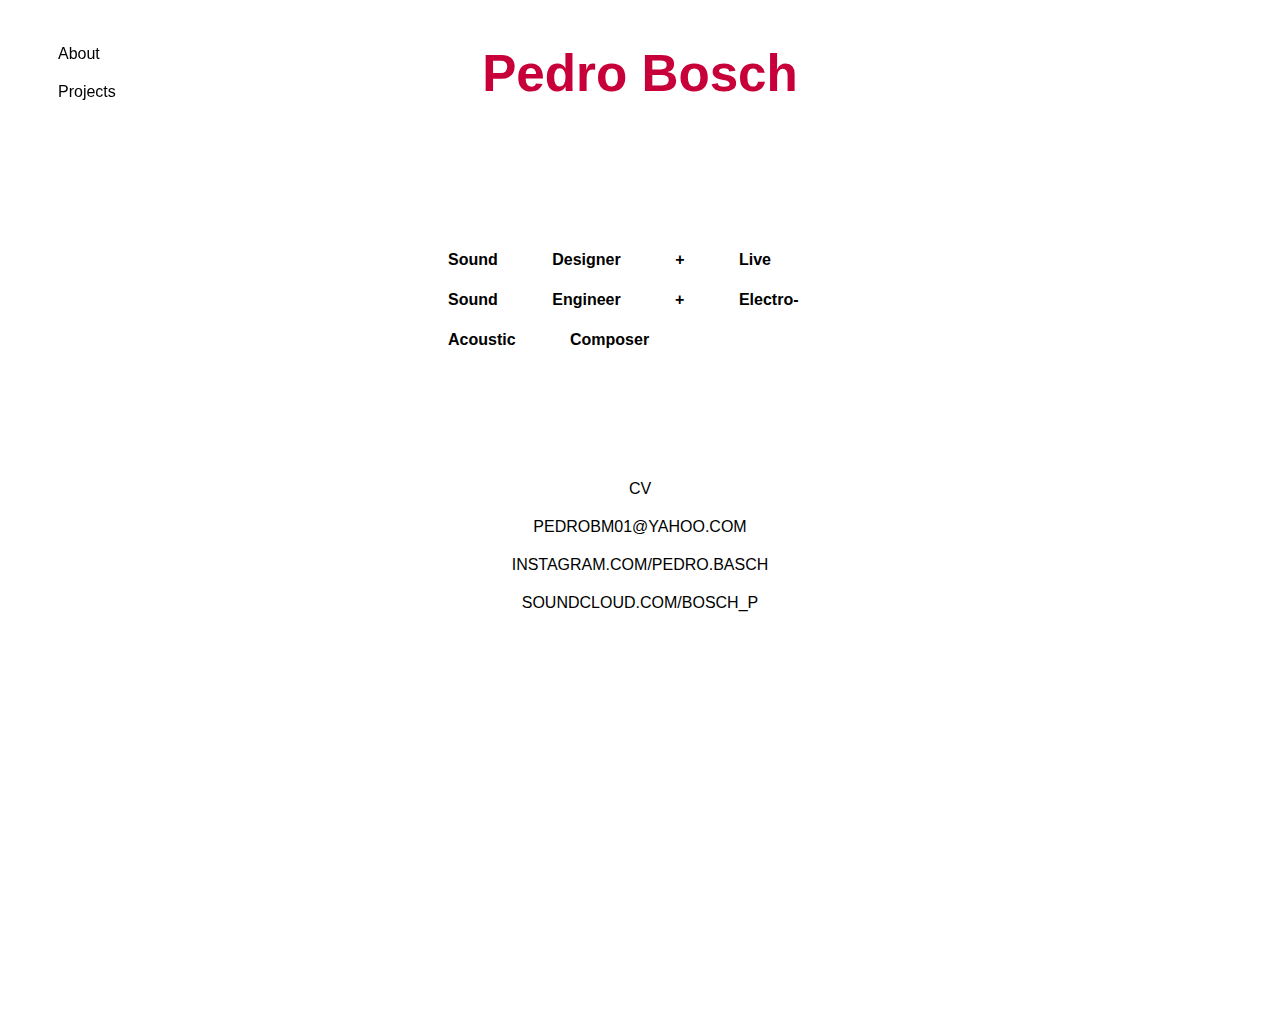
<file: about.html>
<!DOCTYPE html>
<html>
<head>
  <title>About | Bosch</title>
  <link rel="stylesheet" type="text/css" href="style.css">
  <link rel="icon" href="misc/content/favicon.ico">
</head>
<body>
  <main> 
    <div class="header-background">
      <h1><a class="highlight" href="index.html">Pedro Bosch</a></h1>
    </div>
    <div class="left-column">
      <ul>
        <li><a href="about.html">About</a></li>
        <li><a href="#" class="toggle-projects">Projects</a></li>
      </ul>

      <ul class="projects-list hidden">
        <li><a href="sounddesign.html">Sound Design</a></li>
        <li><a href="releases.html">Releases</a></li>
        <li><a href="performances.html">Performances</a></li>
      </ul>
    </div>
    <div class="middle-column">
      <div class="text-content">
        <div class="about-section">
          <!-- <p class="about-text">Pedro Bosch, a multi-hyphenate sound artist hailing from Mexico and currently based in London, delves into the realms of electro-acoustic music and sound for screen. His work embodies an exploration of abstraction and deconstruction within sound design and composition, utilizing modular synthesis and cybernetic processes. Motivated by the mystical allure of sound, he weaves intricate tapestries of auditory sensation, inviting audiences to immerse themselves in his captivating sonic landscapes.</p> -->
          <p class="about-text">Sound Designer + Live Sound Engineer + Electro-Acoustic Composer</p>

        </div>
        </div>
        <div class="contact-section">
          <ul class="contact-list">
            <nav>
              <li><a href="misc/content/Main _ CV (April-24).pdf" target="_blank">CV</a></li>
              <li> <a href="mailto:pedrobm01@yahoo.com" target="_blank">PEDROBM01@YAHOO.COM</a></li>
              <li> <a href="https://www.instagram.com/pedro.basch/" target="_blank">INSTAGRAM.COM/PEDRO.BASCH</a></li>
              <li> <a href="https://soundcloud.com/bosch_p/" target="_blank">SOUNDCLOUD.COM/BOSCH_P</a></li>
            </nav>

          </ul>       
        </div>
      </div>
    </div>
  </main>
  <script>
    document.addEventListener('DOMContentLoaded', function() {
      const toggleProjects = document.querySelector('.toggle-projects');
      const projectsList = document.querySelector('.projects-list');
      toggleProjects.addEventListener('click', function(e) {
        e.preventDefault();
        projectsList.classList.toggle('hidden');
      });
    });
  </script>
</body>
</html>
</file>
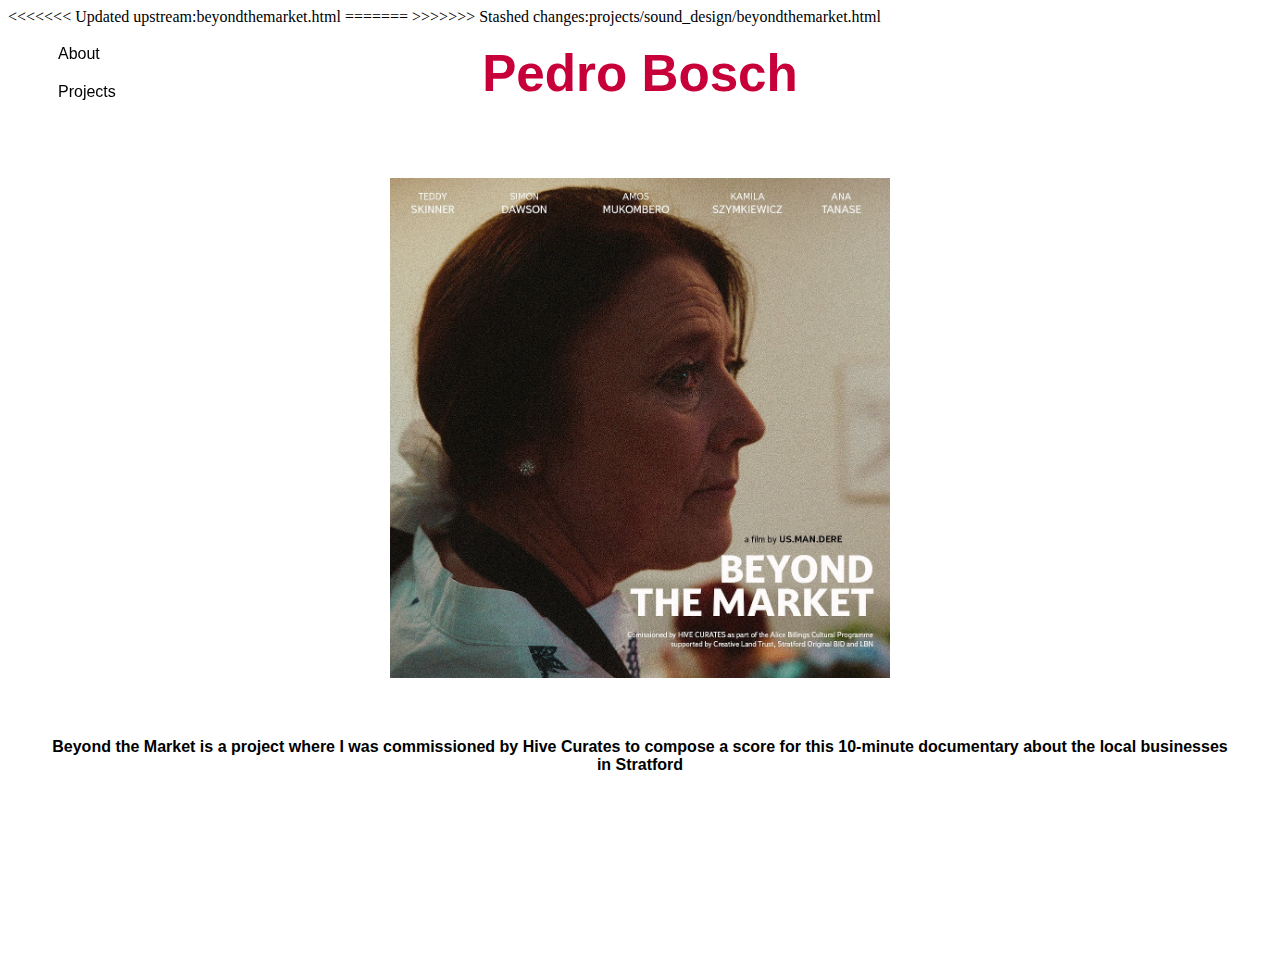
<file: beyondthemarket.html>
<html>
<head>
<<<<<<< Updated upstream:beyondthemarket.html
  <title>Beyond the Market | Pedro Bosch</title>
  <link rel="stylesheet" type="text/css" href="style.css">
  <link rel="icon" href="misc/content/favicon.ico">
=======
  <title>Projects | Bosch</title>
  <link rel="stylesheet" type="text/css" href="/style.css">
  <link rel="icon" href="/misc/content/favicon.ico">
>>>>>>> Stashed changes:projects/sound_design/beyondthemarket.html
</head>

<style>
  .info-column {
  display: flex;
  justify-content: center; /* Center horizontally */
  align-items: center; /* Center vertically */
  height: 100vh; /* Make the container cover the whole viewport height */
}

.info-column .content {
  text-align: center; /* Center the content horizontally */
}

.info-column .content img {
  max-width: 100%; /* Make the image responsive */
  max-height: 500px; /* Set maximum height for the image (increased from 300px) */
  margin-bottom: 20px; /* Add space below the image */
}

</style>

<body>

  <main> 
    <div class="header-background">
      <h1><a class="highlight" href="index.html">Pedro Bosch</a></h1>
    </div>
    <div class="left-column">
      <ul>
        <li><a href="about.html">About</a></li>
        <li><a href="#" class="toggle-projects">Projects</a></li>
      </ul>

      <ul class="projects-list hidden">
        <li><a href="sounddesign.html">Sound Design</a></li>
        <li><a href="releases.html">Releases</a></li>
        <li><a href="performances.html">Performances</a></li>
      </ul>
    </div>

    <section class="info-column">
      <div class="content">
      <a href="https://www.youtube.com/watch?v=sFPUrmuNQr4" target="_blank">
          <img src="misc/photos/beyondthemarket.jpeg">
        </a>
        <p>Beyond the Market is a project where I was commissioned by Hive Curates to compose a score for this 10-minute documentary about the local businesses in Stratford
        </p>
      </div>
  </section>
  </main>

<script>
    document.addEventListener('DOMContentLoaded', function() {
      const toggleProjects = document.querySelector('.toggle-projects');
      const projectsList = document.querySelector('.projects-list');

      toggleProjects.addEventListener('click', function(e) {
        e.preventDefault();
        projectsList.classList.toggle('hidden');
      });
    });
</script>

</body>

</html>
</file>
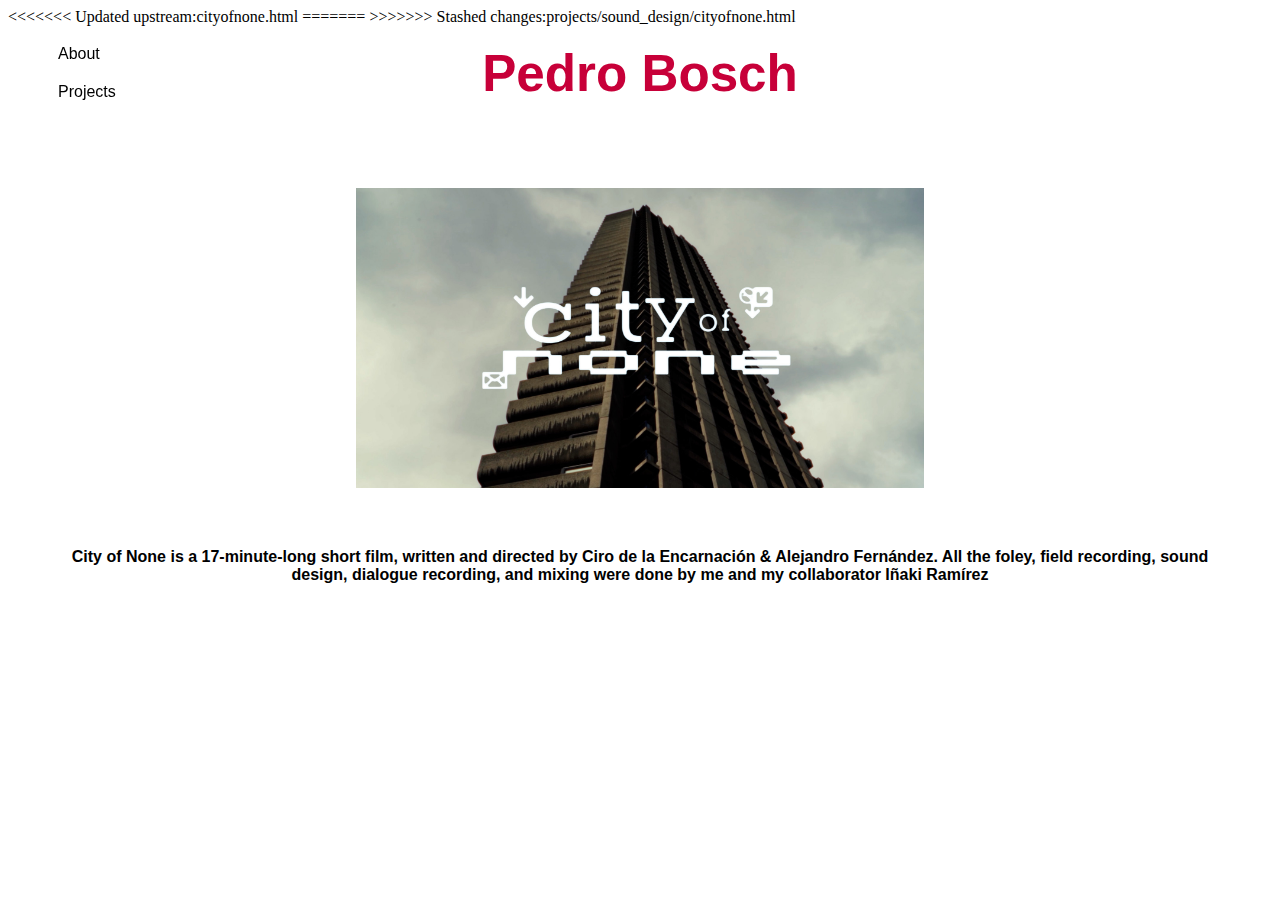
<file: cityofnone.html>
<html>
<head>
<<<<<<< Updated upstream:cityofnone.html
  <title>City of None | Pedro Bosch</title>
  <link rel="stylesheet" type="text/css" href="style.css">
  <link rel="icon" href="misc/content/favicon.ico">
=======
  <title>Projects | Bosch</title>
  <link rel="stylesheet" type="text/css" href="/style.css">
  <link rel="icon" href="/misc/content/favicon.ico">
>>>>>>> Stashed changes:projects/sound_design/cityofnone.html
</head>

<style>
  .info-column {
  display: flex;
  justify-content: center; /* Center horizontally */
  align-items: center; /* Center vertically */
  height: 80vh; /* Make the container cover the whole viewport height */
}

.info-column .content {
  text-align: center; /* Center the content horizontally */
}

.info-column .content img {
  max-width: 100%; /* Make the image responsive */
  max-height: 300px; /* Set maximum height for the image */
  margin-bottom: 20px; /* Add space below the image */
}
</style>

<body>

  <main> 
    <div class="header-background">
      <h1><a class="highlight" href="index.html">Pedro Bosch</a></h1>
    </div>
    <div class="left-column">
      <ul>
        <li><a href="about.html">About</a></li>
        <li><a href="#" class="toggle-projects">Projects</a></li>
      </ul>

      <ul class="projects-list hidden">
        <li><a href="sounddesign.html">Sound Design</a></li>
        <li><a href="releases.html">Releases</a></li>
        <li><a href="performances.html">Performances</a></li>
      </ul>
    </div>

    <section class="info-column">
      <div class="content">
      <a href="https://www.youtube.com/watch?v=gXxr7Xxys-o" target="_blank">
          <img src="misc/photos/cityofnone.jpeg" alt="City of None">
        </a>
        <p>City of None is a 17-minute-long short film, written and directed by Ciro de la Encarnación & Alejandro Fernández. All the foley, field recording, sound design, dialogue recording, and mixing were done by me and my collaborator Iñaki Ramírez</p>
      </div>
  </section>
  </main>

<script>
    document.addEventListener('DOMContentLoaded', function() {
      const toggleProjects = document.querySelector('.toggle-projects');
      const projectsList = document.querySelector('.projects-list');

      toggleProjects.addEventListener('click', function(e) {
        e.preventDefault();
        projectsList.classList.toggle('hidden');
      });
    });
</script>

</body>

</html>
</file>
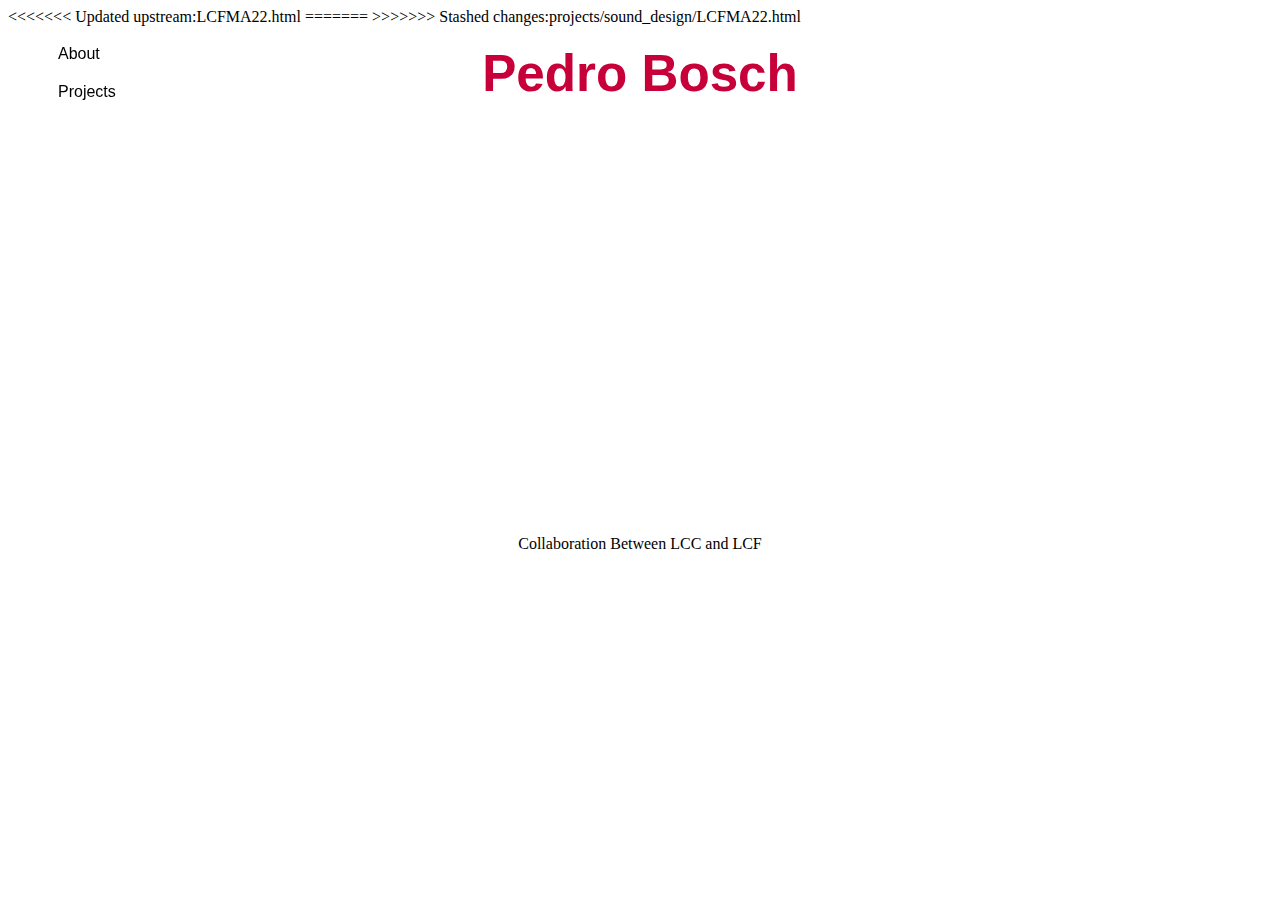
<file: LCFMA22.html>
<html>
<head>
<<<<<<< Updated upstream:LCFMA22.html
  <title>LCFMA22 | Pedro Bosch</title>
  <link rel="stylesheet" type="text/css" href="style.css">
  <link rel="icon" href="misc/content/favicon.ico">
=======
  <title>Projects | Bosch</title>
  <link rel="stylesheet" type="text/css" href="/style.css">
  <link rel="icon" href="/misc/content/favicon.ico">
>>>>>>> Stashed changes:projects/sound_design/LCFMA22.html
</head>

<style>
  .info-column {
  display: flex;
  justify-content: center; /* Center horizontally */
  align-items: center; /* Center vertically */
  height: 80vh; /* Make the container cover the whole viewport height */
}

.info-column .content {
  text-align: center; /* Center the content horizontally */
}

.info-column .content img {
  max-width: 100%; /* Make the image responsive */
  max-height: 300px; /* Set maximum height for the image */
  margin-bottom: 20px; /* Add space below the image */
}
</style>

<body>

  <main>
    <div class="header-background">
      <h1><a class="highlight" href="index.html">Pedro Bosch</a></h1>
    </div>
    <div class="left-column">
      <ul>
        <li><a href="about.html">About</a></li>
        <li><a href="#" class="toggle-projects">Projects</a></li>
      </ul>

      <ul class="projects-list hidden">
        <li><a href="sounddesign.html">Sound Design</a></li>
        <li><a href="releases.html">Releases</a></li>
        <li><a href="performances.html">Performances</a></li>
      </ul>
    </div>
  </main>

<section class="info-column">
  <div class="content">
    <a href="https://www.youtube.com/watch?v=fTVqvaPZpTs" target="_blank">
      <iframe width="560" height="315" src="https://www.youtube.com/embed/fTVqvaPZpTs" frameborder="0" allowfullscreen></iframe>
    </a>
    <p>Collaboration Between LCC and LCF</p>
  </div>
</section>

<script>
    document.addEventListener('DOMContentLoaded', function() {
      const toggleProjects = document.querySelector('.toggle-projects');
      const projectsList = document.querySelector('.projects-list');

      toggleProjects.addEventListener('click', function(e) {
        e.preventDefault();
        projectsList.classList.toggle('hidden');
      });
    });
</script>

</body>

</html>
</file>
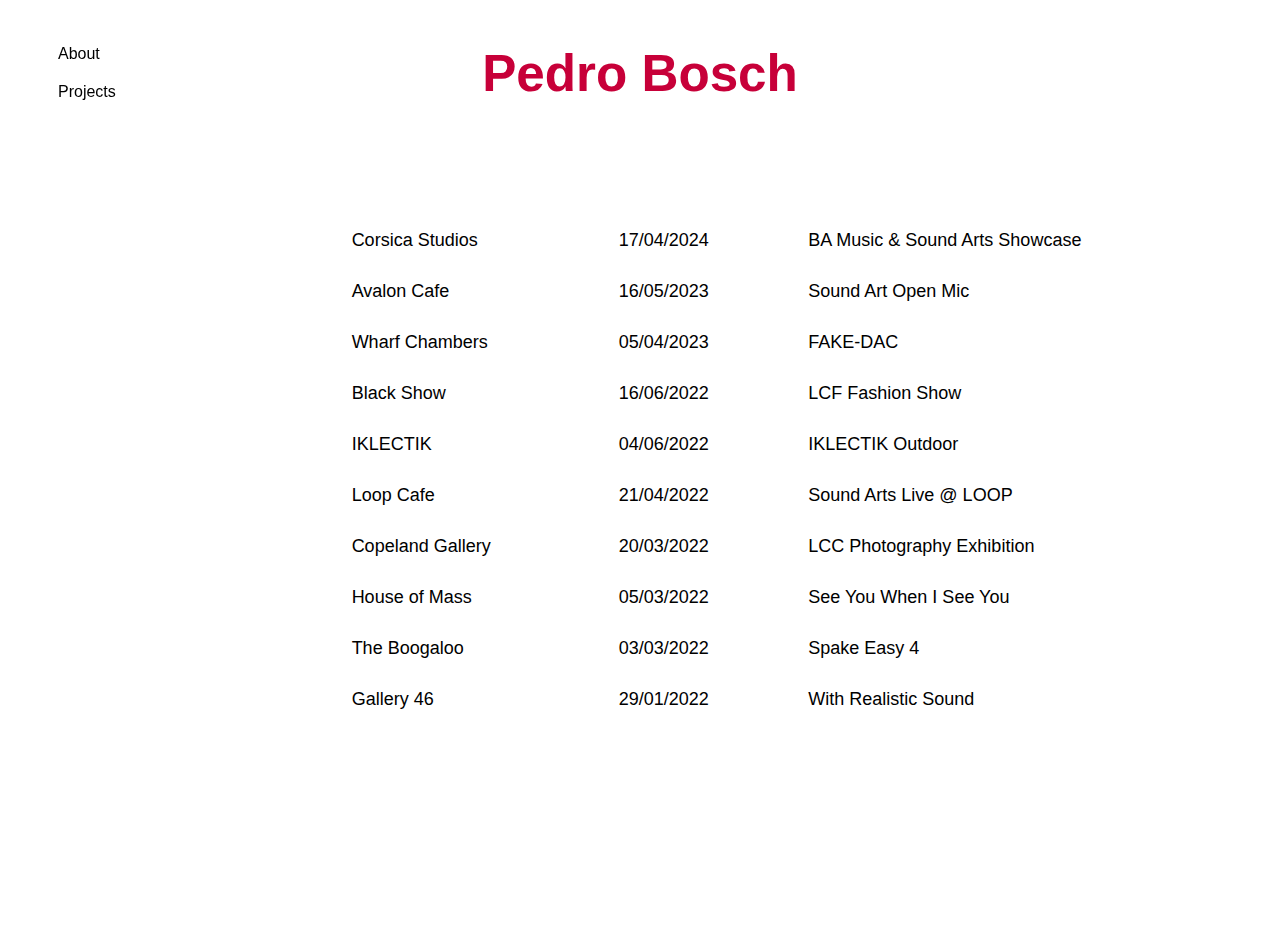
<file: performances.html>
<!DOCTYPE html>
<html>
<head>
  <title>About | Pedro Bosch</title>
  <link rel="stylesheet" type="text/css" href="style.css">
  <link rel="icon" href="misc/content/favicon.ico">
</head>
<body>

  <main> 
    <div class="header-background">
      <h1><a class="highlight" href="index.html">Pedro Bosch</a></h1>
    </div>
    <div class="left-column">
      <ul>
        <li><a href="about.html">About</a></li>
        <li><a href="#" class="toggle-projects">Projects</a></li>
      </ul>

      <ul class="projects-list hidden">
        <li><a href="sounddesign.html">Sound Design</a></li>
        <li><a href="releases.html">Releases</a></li>
        <li><a href="performances.html">Performances</a></li>
      </ul>
    </div>
    <section class="performances-section">
      <table class="performances-table">
        <!-- <tr>
          <th>Location</th>
          <th>Date</th>
          <th>Event Name</th>
        </tr> -->
        <tr>
          <td>Corsica Studios</td>
          <td>17/04/2024</td>
          <td>BA Music & Sound Arts Showcase</td>
        </tr>
        <tr>
          <td>Avalon Cafe</td>
          <td>16/05/2023</td>
          <td>Sound Art Open Mic</td>
        </tr>
        <tr>
          <td>Wharf Chambers</td>
          <td>05/04/2023</td>
          <td>FAKE-DAC</td>
        </tr>
        <tr>
          <td>Black Show</td>
          <td>16/06/2022</td>
          <td>LCF Fashion Show</td>
        </tr>
        <tr>
          <td>IKLECTIK</td>
          <td>04/06/2022</td>
          <td>IKLECTIK Outdoor</td>
        </tr>
        <tr>
          <td>Loop Cafe</td>
          <td>21/04/2022</td>
          <td>Sound Arts Live @ LOOP</td>
        </tr>
        <tr>
          <td>Copeland Gallery</td>
          <td>20/03/2022</td>
        <td>LCC Photography Exhibition</td>
          </tr>
        <tr>
          <td>House of Mass</td>
          <td>05/03/2022</td>
          <td>See You When I See You</td>
        </tr>
        <tr>
          <td>The Boogaloo</td>
          <td>03/03/2022</td>
          <td>Spake Easy 4</td>
        </tr>
        <tr>
          <td>Gallery 46</td>
          <td>29/01/2022</td>
          <td>With Realistic Sound</td>
        </tr>
        
      
      </table>
    </section>
  </main>

<script>
    document.addEventListener('DOMContentLoaded', function() {
      const toggleProjects = document.querySelector('.toggle-projects');
      const projectsList = document.querySelector('.projects-list');

      toggleProjects.addEventListener('click', function(e) {
        e.preventDefault();
        projectsList.classList.toggle('hidden');
      });
    });
</script>

</body>
</html>
</file>
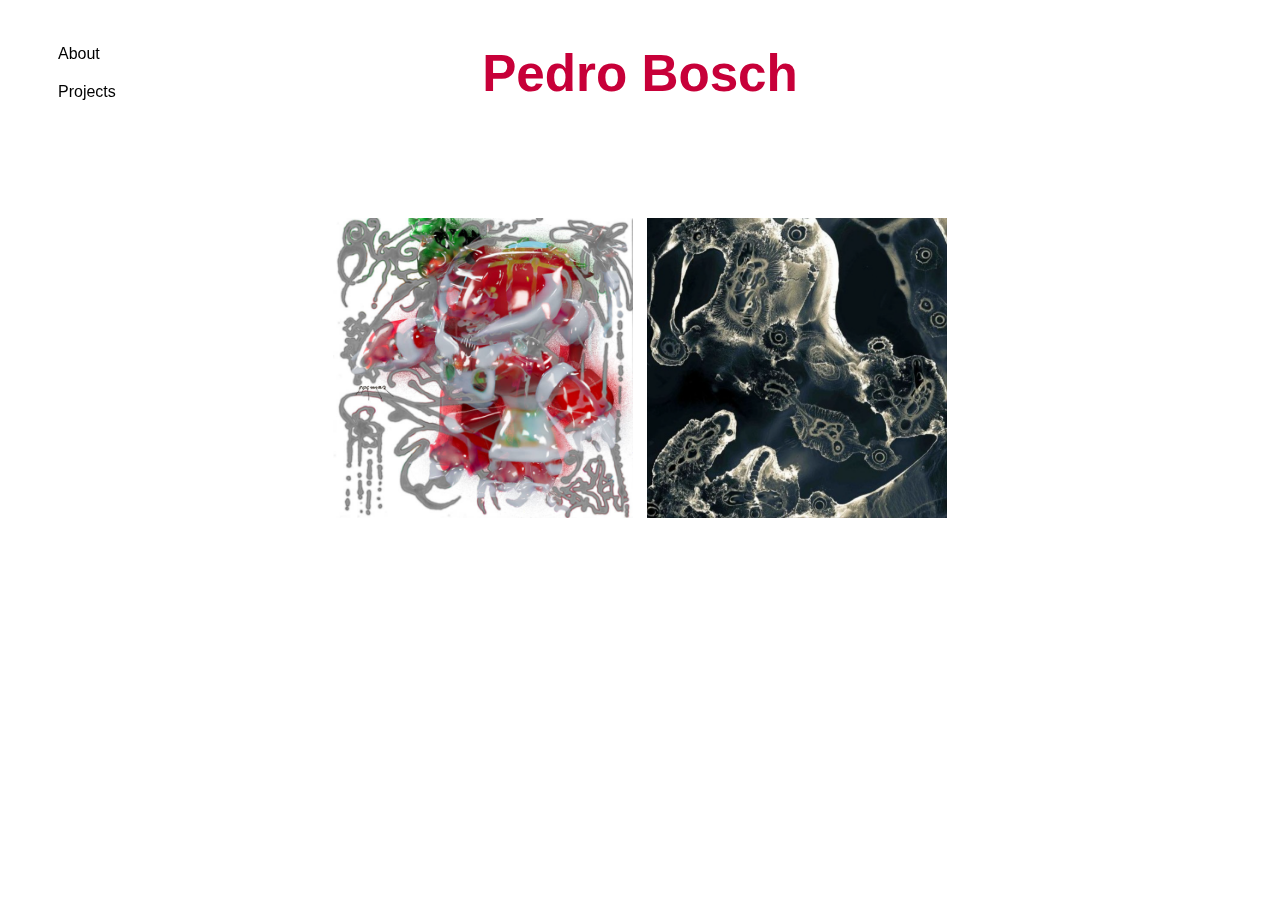
<file: releases.html>
<!DOCTYPE html>
<html>
<head>
  <title>Releases | Pedro Bosch</title>
  <link rel="stylesheet" type="text/css" href="style.css">
  <link rel="icon" href="misc/content/favicon.ico">
</head>
<body>

  <main> 
    <div class="header-background">
      <h1><a class="highlight" href="index.html">Pedro Bosch</a></h1>
    </div>
    <div class="left-column">
      <ul>
        <li><a href="about.html">About</a></li>
        <li><a href="#" class="toggle-projects">Projects</a></li>
      </ul>

      <ul class="projects-list hidden">
        <li><a href="sounddesign.html">Sound Design</a></li>
        <li><a href="releases.html">Releases</a></li>
        <li><a href="performances.html">Performances</a></li>
      </ul>
    </div>

    <section class="photo-column">
      <div class="content">
        <a href="https://rocahaha.bandcamp.com/album/rocmas" target="_blank">
          <img src="misc/photos/roca.jpg">
        </a>
        <a href="https://on.soundcloud.com/AC5FapGD2rdLGGhu6" target="_blank">
          <img src="misc/photos/wet.png">
        </a>
      </div>

    </section>
  </main>

  <script>
    document.addEventListener('DOMContentLoaded', function() {
      const toggleProjects = document.querySelector('.toggle-projects');
      const projectsList = document.querySelector('.projects-list');

      toggleProjects.addEventListener('click', function(e) {
        e.preventDefault();
        projectsList.classList.toggle('hidden');
      });
    });
  </script>

</body>
</html>
</file>
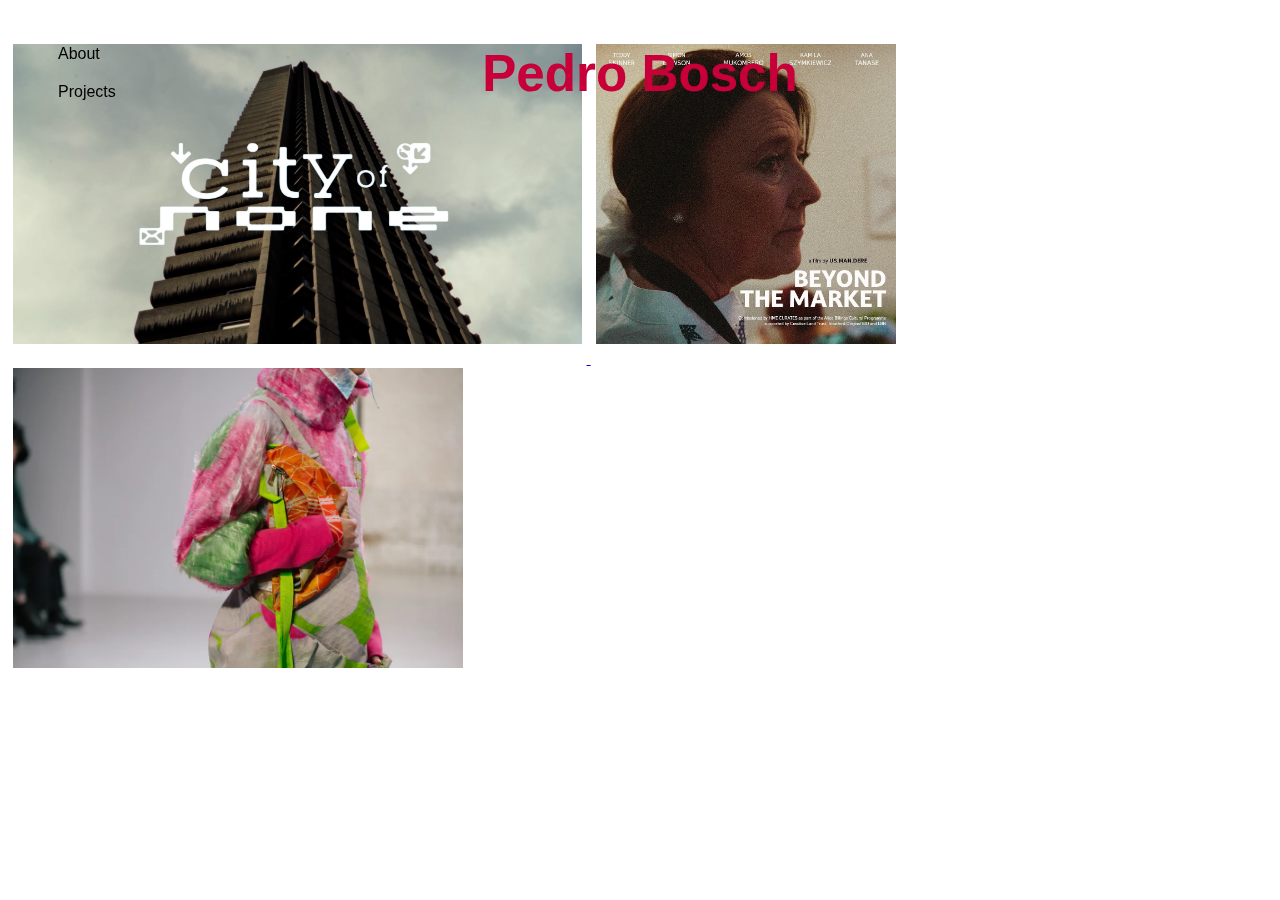
<file: sound_design.html>
<!DOCTYPE html>
<html>
<head>
  <title>Sound Design | Pedro Bosch</title>
  <link rel="stylesheet" type="text/css" href="style.css">
  <link rel="icon" href="misc/favicon.ico">
</head>
<body>
  <main>
    <div class="header-background">
      <h1><a class="highlight" href="index.html">Pedro Bosch</a></h1>
    </div>
    <div class="left-column">
      <ul>
        <li><a href="about.html">About</a></li>
        <li><a href="#" class="toggle-projects">Projects</a></li>
      </ul>
      <!-- Projects List -->
      <ul class="projects-list hidden">
        <li><a href="sound_design.html">Sound Design</a></li>
        <li><a href="releases.html">Releases</a></li>
        <li><a href="performances.html">Performances</a></li>
      </ul>
    </div>
  </main>
  <section class="photo-column">
    <div class="content">

      <a href="sound_design/cityofnone.html">
        <img src="/misc/photos/cityofnone.jpeg">
      </a>
      
        <a href="sound_design/beyondthemarket.html">
        <img src="/misc/photos/beyondthemarket.jpeg">
      </a>

      <a href="sound_design/LCFMA22.html">
        <img src="/misc/photos/LCFMA22.jpeg">
      </a>
    </div>
  </section>
  <script>
    document.addEventListener('DOMContentLoaded', function() {
      const toggleProjects = document.querySelector('.toggle-projects');
      const projectsList = document.querySelector('.projects-list');

      toggleProjects.addEventListener('click', function(e) {
        e.preventDefault();
        projectsList.classList.toggle('hidden');
      });
    });
  </script>
</body>
</html>
</file>
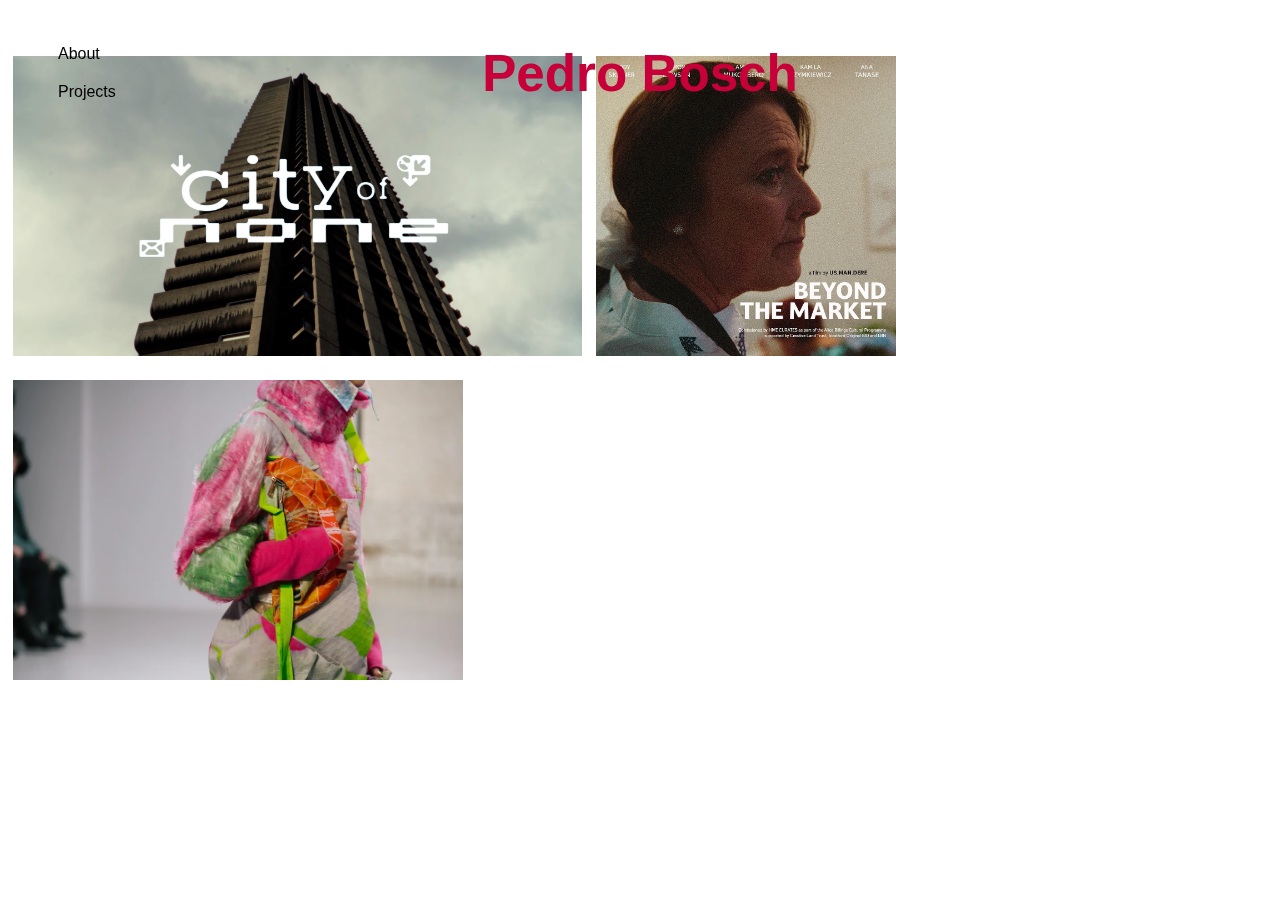
<file: sounddesign.html>
<!DOCTYPE html>
<html>
<head>
  <title>Sound Design | Pedro Bosch</title>
  <link rel="stylesheet" type="text/css" href="style.css">
  <link rel="icon" href="misc/content/favicon.ico">
</head>
<body>

  <main> 
    <div class="header-background">
      <h1><a class="highlight" href="index.html">Pedro Bosch</a></h1>
    </div>
    <div class="left-column">
      <ul>
        <li><a href="about.html">About</a></li>
        <li><a href="#" class="toggle-projects">Projects</a></li>
      </ul>

      <ul class="projects-list hidden">
        <li><a href="sounddesign.html">Sound Design</a></li>
        <li><a href="releases.html">Releases</a></li>
        <li><a href="performances.html">Performances</a></li>
      </ul>
    </div>

  <section class="photo-column">
    <div class="content">
      <a href="cityofnone.html">
        <img src="misc/photos/cityofnone.jpeg">
      </a>
        <a href="beyondthemarket.html">
        <img src="misc/photos/beyondthemarket.jpeg">
      </a>
      <a href="LCFMA22.html">
        <img src="misc/photos/lcfma.jpeg">
      </a>
    </div>

  </section>
</main>

  <script>
    document.addEventListener('DOMContentLoaded', function() {
      const toggleProjects = document.querySelector('.toggle-projects');
      const projectsList = document.querySelector('.projects-list');

      toggleProjects.addEventListener('click', function(e) {
        e.preventDefault();
        projectsList.classList.toggle('hidden');
      });
    });
  </script>
</body>
</html>
</file>
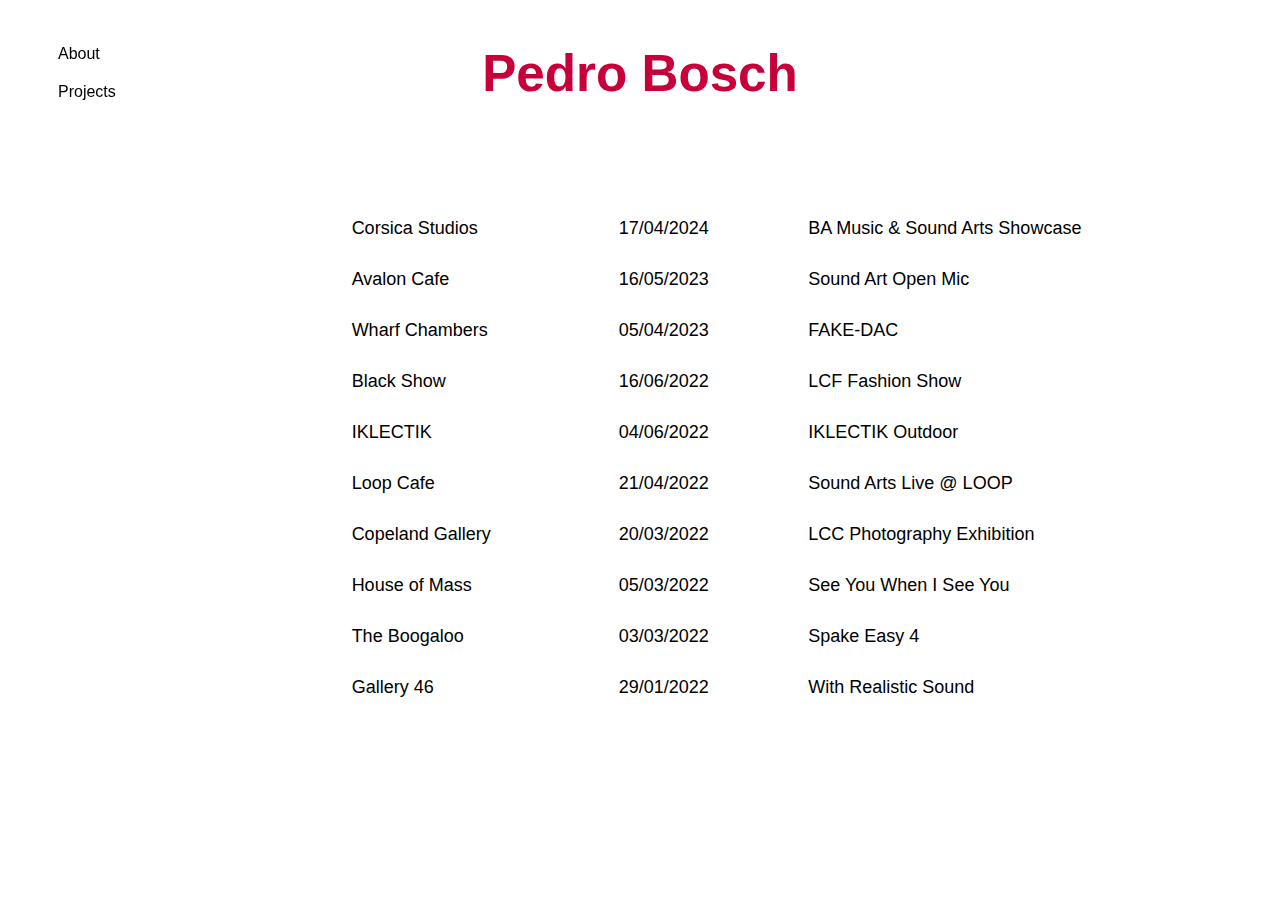
<file: projects/performances.html>
<!DOCTYPE html>
<html>
<head>
  <title>Projects | Bosch</title>
  <link rel="stylesheet" type="text/css" href="/style.css">
  <link rel="icon" href="/misc/content/favicon.ico">
</head>

<style>
  /* Centering styles for the performances section */
  .performances-section {
    display: flex;
    justify-content: center;
    align-items: center;
    min-height: 100vh; /* Adjust the minimum height as needed */
  }
  .performances-table {
    width: 100%;
    border-collapse: collapse;
    margin-left: 26%; /* Adjust this value to move the table to the right */
    font-family: "HelveticaNeue-Light", "Helvetica Neue Light", "Helvetica Neue", Helvetica, Arial, "Lucida Grande", sans-serif;
  }
  .performances-table th,
  .performances-table td {
    border: 0px solid #ddd;
    padding: 15px;
    text-align: left;
    font-size: 18px; /* Adjust the font size as needed */
  }
</style>

<body>

  <main>
    <div class="header-background">
      <h1><a class="highlight" href="/index.html">Pedro Bosch</a></h1>
    </div>
    <div class="left-column">
      <ul>
        <li><a href="../about.html">About</a></li>
        <li><a href="#" class="toggle-projects">Projects</a></li>
      </ul>
      <!-- Projects List -->
      <ul class="projects-list hidden">
        <li><a href="sound_design.html">Sound Design</a></li>
        <li><a href="releases.html">Releases</a></li>
        <li><a href="performances.html">Performances</a></li>
      </ul>
    </div>
  </main>

  <section class="performances-section">
    <table class="performances-table">
      <!-- <tr>
        <th>Location</th>
        <th>Date</th>
        <th>Event Name</th>
      </tr> -->
      <tr>
        <td>Corsica Studios</td>
        <td>17/04/2024</td>
        <td>BA Music & Sound Arts Showcase</td>
      </tr>
      <tr>
        <td>Avalon Cafe</td>
        <td>16/05/2023</td>
        <td>Sound Art Open Mic</td>
      </tr>
      <tr>
        <td>Wharf Chambers</td>
        <td>05/04/2023</td>
        <td>FAKE-DAC</td>
      </tr>
      <tr>
        <td>Black Show</td>
        <td>16/06/2022</td>
        <td>LCF Fashion Show</td>
      </tr>
      <tr>
        <td>IKLECTIK</td>
        <td>04/06/2022</td>
        <td>IKLECTIK Outdoor</td>
      </tr>
      <tr>
        <td>Loop Cafe</td>
        <td>21/04/2022</td>
        <td>Sound Arts Live @ LOOP</td>
      </tr>
      <tr>
        <td>Copeland Gallery</td>
        <td>20/03/2022</td>
      <td>LCC Photography Exhibition</td>
        </tr>
      <tr>
        <td>House of Mass</td>
        <td>05/03/2022</td>
        <td>See You When I See You</td>
      </tr>
      <tr>
        <td>The Boogaloo</td>
        <td>03/03/2022</td>
        <td>Spake Easy 4</td>
      </tr>
      <tr>
        <td>Gallery 46</td>
        <td>29/01/2022</td>
        <td>With Realistic Sound</td>
      </tr>
      
    
    </table>
  </section>

<script>
    document.addEventListener('DOMContentLoaded', function() {
      const toggleProjects = document.querySelector('.toggle-projects');
      const projectsList = document.querySelector('.projects-list');

      toggleProjects.addEventListener('click', function(e) {
        e.preventDefault();
        projectsList.classList.toggle('hidden');
      });
    });
</script>

</body>
</html>
</file>
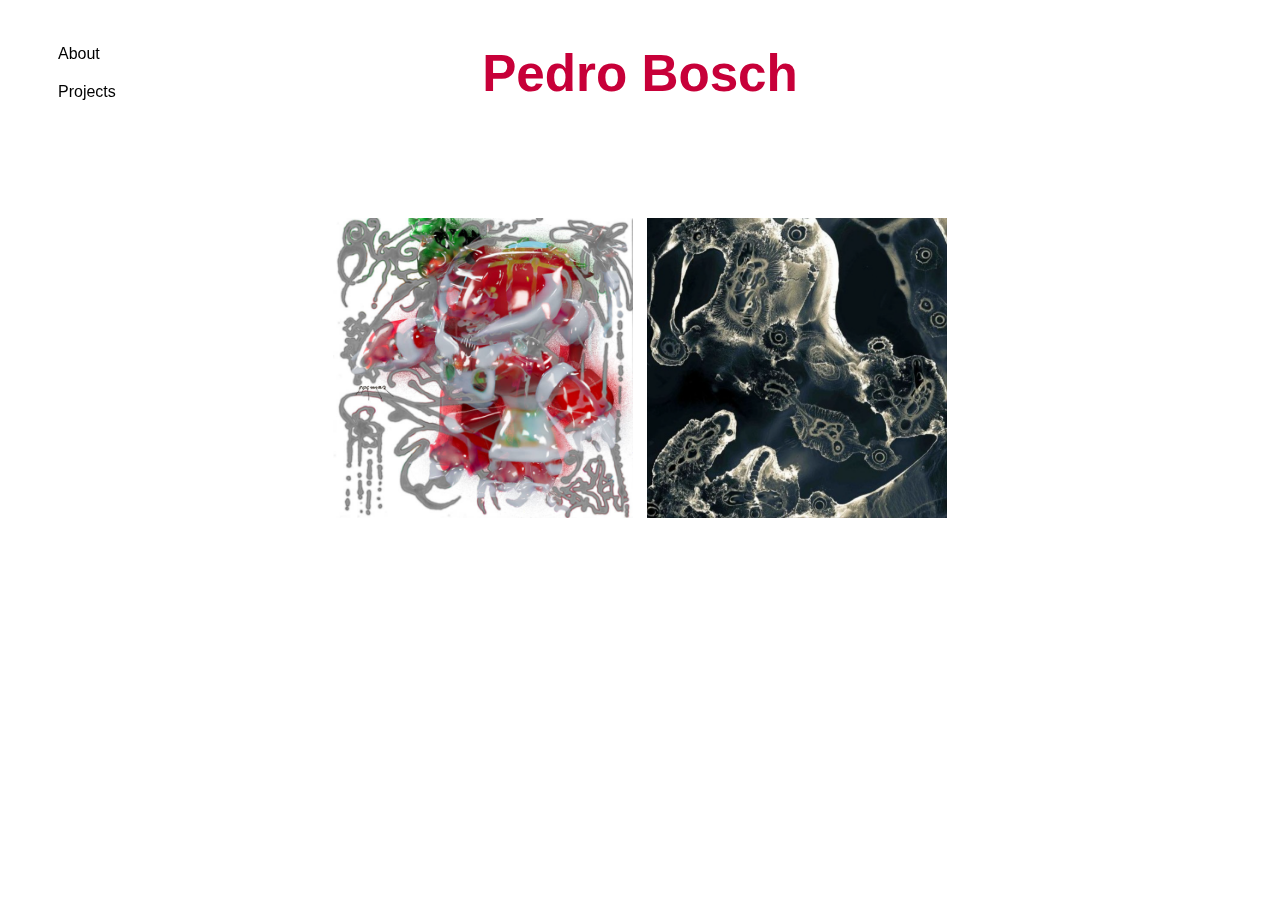
<file: projects/releases.html>
<!DOCTYPE html>
<html>
<head>
  <title>Projects | Pedro Bosch</title>
  <link rel="stylesheet" type="text/css" href="/style.css">
  <link rel="icon" href="../misc/favicon.ico">
</head>

<style>
.photo-column {
  display: flex;
  justify-content: center; /* Center horizontally */
  align-items: center; /* Center vertically */
  height: 80vh; /* Make the container cover the whole viewport height */
}

/* Individual photo styling */
.photo-column .content img {
  max-width: 100%; /* Make the images fill the container width */
  height: 300px; /* Maintain aspect ratio */
  margin-bottom: 20px; /* Add space between photos */
  margin-left: 5px; /* Add space to the left of each image */
  margin-right: 5px; /* Add space to the right of each image */
}
</style>

<body>

  <main>

    <div class="header-background">
      <h1><a class="highlight" href="/index.html">Pedro Bosch</a></h1>
    </div>

    <div class="left-column">
      <ul>
        <li><a href="../about.html">About</a></li>
        <li><a href="#" class="toggle-projects">Projects</a></li>
      </ul>

      <ul class="projects-list hidden">
        <li><a href="sound_design.html">Sound Design</a></li>
        <li><a href="releases.html">Releases</a></li>
        <li><a href="performances.html">Performances</a></li>
      </ul>
    </div>

    <section class="photo-column">
      <div class="content">

        <a href="https://rocahaha.bandcamp.com/album/rocmas" target="_blank">
          <img src="/misc/photos/roca.jpg">
        </a>

        <a href="https://on.soundcloud.com/AC5FapGD2rdLGGhu6" target="_blank">
          <img src="/misc/photos/wet.png">
        </a>

      </div>
    </section>

  </main>

  <script>
    document.addEventListener('DOMContentLoaded', function() {
      const toggleProjects = document.querySelector('.toggle-projects');
      const projectsList = document.querySelector('.projects-list');

      toggleProjects.addEventListener('click', function(e) {
        e.preventDefault();
        projectsList.classList.toggle('hidden');
      });
    });
  </script>

</body>
</html>
</file>
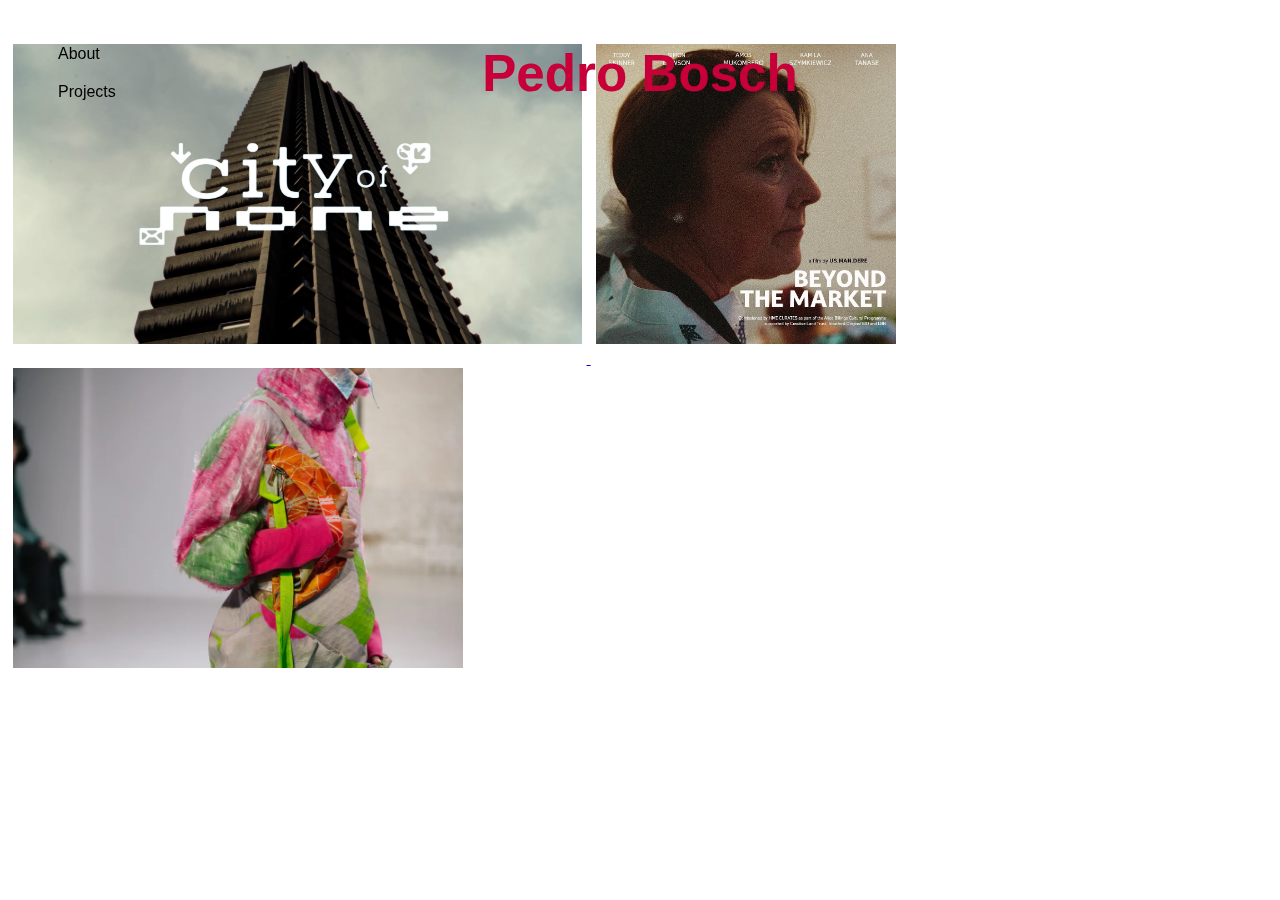
<file: projects/sound_design.html>
<!DOCTYPE html>
<html>
<head>
  <title>Projects | Bosch</title>
  <link rel="stylesheet" type="text/css" href="/style.css">
  <link rel="icon" href="/misc/content/favicon.ico">
</head>

<style>
  .photo-column {
    display: flex;
    justify-content: center; /* Center horizontally */
    align-items: center; /* Center vertically */
    height: 80vh; /* Make the container cover the whole viewport height */
  }
  
  /* Individual photo styling */
  .photo-column .content img {
    max-width: 100%; /* Make the images fill the container width */
    height: 300px; /* Maintain aspect ratio */
    margin-bottom: 20px; /* Add space between photos */
    margin-left: 5px; /* Add space to the left of each image */
    margin-right: 5px; /* Add space to the right of each image */
  }
</style>

<body>

  <main>
    <div class="header-background">
      <h1><a class="highlight" href="/index.html">Pedro Bosch</a></h1>
    </div>
    <div class="left-column">
      <ul>
        <li><a href="../about.html">About</a></li>
        <li><a href="#" class="toggle-projects">Projects</a></li>
      </ul>
      <!-- Projects List -->
      <ul class="projects-list hidden">
        <li><a href="sound_design.html">Sound Design</a></li>
        <li><a href="releases.html">Releases</a></li>
        <li><a href="performances.html">Performances</a></li>
      </ul>
    </div>
  </main>

  <section class="photo-column">
    <div class="content">

      <a href="sound_design/cityofnone.html">
        <img src="/misc/photos/cityofnone.jpeg">
      </a>
      
        <a href="sound_design/beyondthemarket.html">
        <img src="/misc/photos/beyondthemarket.jpeg">
      </a>

      <a href="sound_design/LCFMA22.html">
        <img src="/misc/photos/LCFMA22.jpeg">
      </a>
    </div>
  </section>

  <script>
    document.addEventListener('DOMContentLoaded', function() {
      const toggleProjects = document.querySelector('.toggle-projects');
      const projectsList = document.querySelector('.projects-list');

      toggleProjects.addEventListener('click', function(e) {
        e.preventDefault();
        projectsList.classList.toggle('hidden');
      });
    });
  </script>

</body>
</html>
</file>
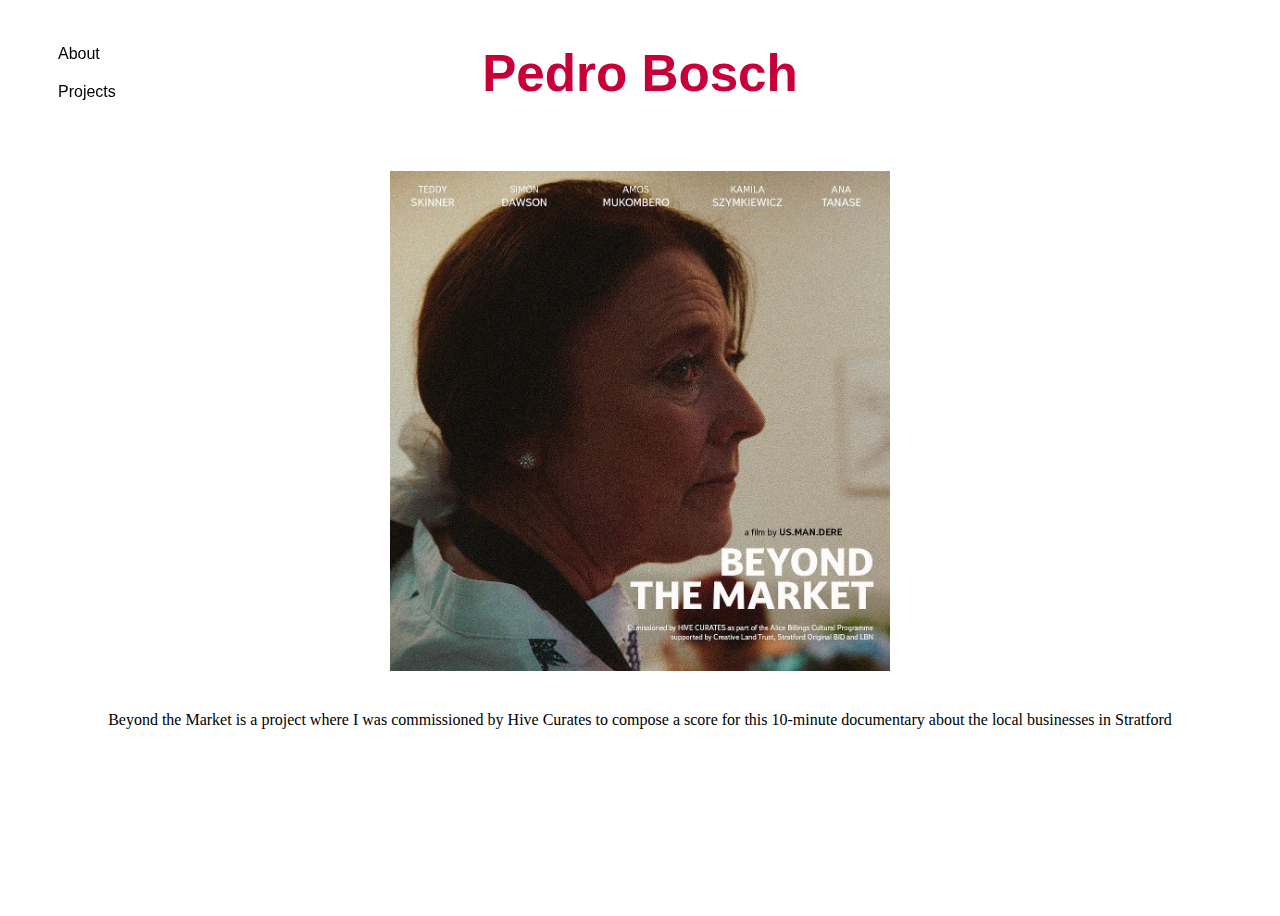
<file: projects/sound_design/beyondthemarket.html>
<!DOCTYPE html>
<html>
<head>
  <title>Projects | Pedro Bosch</title>
  <link rel="stylesheet" type="text/css" href="/style.css">
  <link rel="icon" href="../misc/favicon.ico">
</head>

<style>
  .info-column {
  display: flex;
  justify-content: center; /* Center horizontally */
  align-items: center; /* Center vertically */
  height: 100vh; /* Make the container cover the whole viewport height */
}

.info-column .content {
  text-align: center; /* Center the content horizontally */
}

.info-column .content img {
  max-width: 100%; /* Make the image responsive */
  max-height: 500px; /* Set maximum height for the image (increased from 300px) */
  margin-bottom: 20px; /* Add space below the image */
}

</style>

<body>

  <main>
    <div class="header-background">
      <h1><a class="highlight" href="/index.html">Pedro Bosch</a></h1>
    </div>
    <div class="left-column">
      <ul>
        <li><a href="/about.html">About</a></li>
        <li><a href="#" class="toggle-projects">Projects</a></li>
      </ul>
      <ul class="projects-list hidden">
        <li><a href="/projects/sound_design.html">Sound Design</a></li>
        <li><a href="/projects/releases.html">Releases</a></li>
        <li><a href="/projects/performances.html">Performances</a></li>
      </ul>
    </div>
    <div></div>
  </main>

<section class="info-column">
    <div class="content">
    <a href="https://www.youtube.com/watch?v=sFPUrmuNQr4" target="_blank">
        <img src="/misc/photos/beyondthemarket.jpeg">
      </a>
      <p>Beyond the Market is a project where I was commissioned by Hive Curates to compose a score for this 10-minute documentary about the local businesses in Stratford
      </p>
    </div>
</section>

<script>
    document.addEventListener('DOMContentLoaded', function() {
      const toggleProjects = document.querySelector('.toggle-projects');
      const projectsList = document.querySelector('.projects-list');

      toggleProjects.addEventListener('click', function(e) {
        e.preventDefault();
        projectsList.classList.toggle('hidden');
      });
    });
</script>

</body>

</html>
</file>
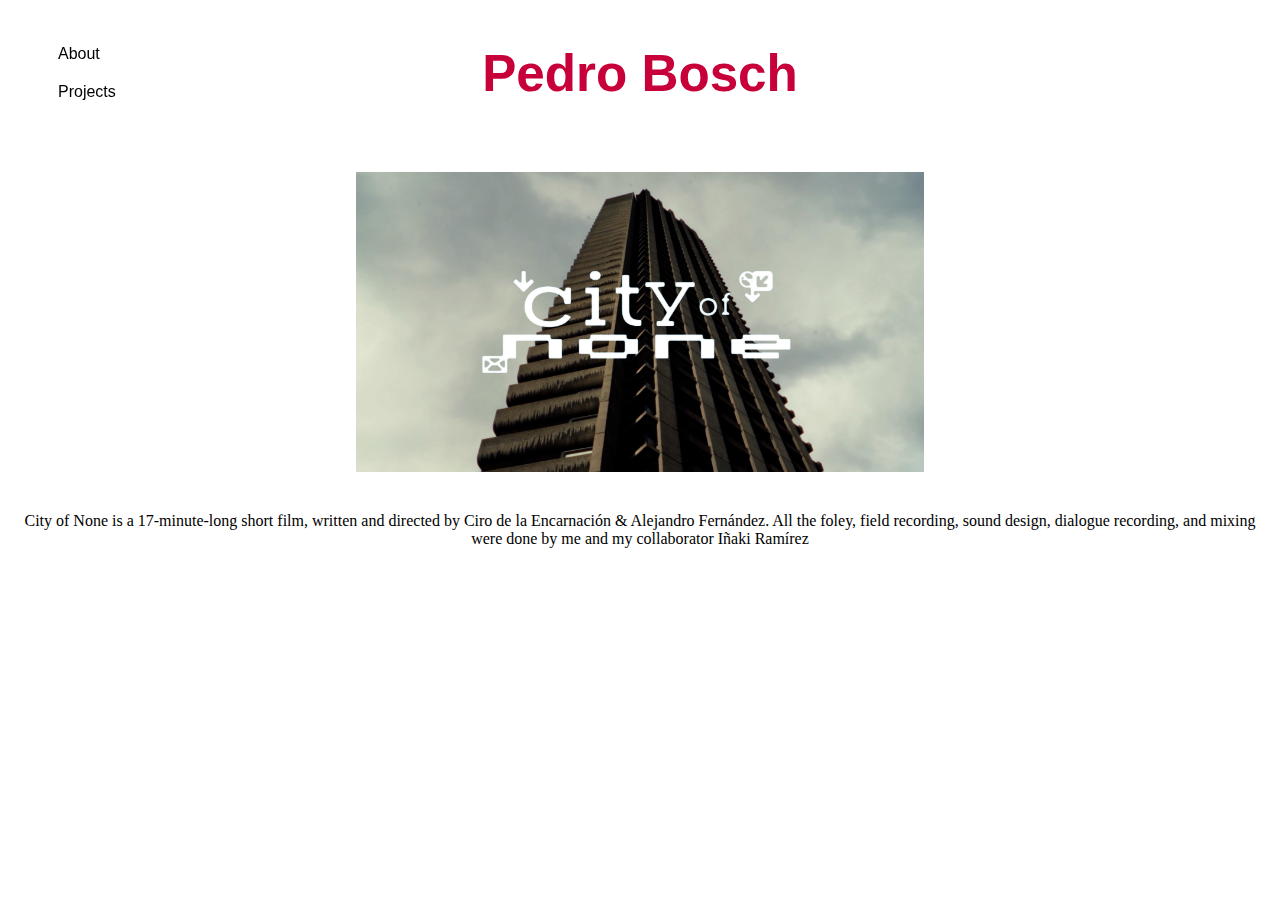
<file: projects/sound_design/cityofnone.html>
<!DOCTYPE html>
<html>
<head>
  <title>Projects | Pedro Bosch</title>
  <link rel="stylesheet" type="text/css" href="/style.css">
  <link rel="icon" href="../misc/favicon.ico">
</head>

<style>
  .info-column {
  display: flex;
  justify-content: center; /* Center horizontally */
  align-items: center; /* Center vertically */
  height: 80vh; /* Make the container cover the whole viewport height */
}

.info-column .content {
  text-align: center; /* Center the content horizontally */
}

.info-column .content img {
  max-width: 100%; /* Make the image responsive */
  max-height: 300px; /* Set maximum height for the image */
  margin-bottom: 20px; /* Add space below the image */
}
</style>

<body>

  <main>
    <div class="header-background">
      <h1><a class="highlight" href="/index.html">Pedro Bosch</a></h1>
    </div>
    <div class="left-column">
      <ul>
        <li><a href="/about.html">About</a></li>
        <li><a href="#" class="toggle-projects">Projects</a></li>
      </ul>
      <ul class="projects-list hidden">
        <li><a href="/projects/sound_design.html">Sound Design</a></li>
        <li><a href="/projects/releases.html">Releases</a></li>
        <li><a href="/projects/performances.html">Performances</a></li>
      </ul>
    </div>
  </main>

<section class="info-column">
    <div class="content">
    <a href="https://www.youtube.com/watch?v=gXxr7Xxys-o" target="_blank">
        <img src="/misc/photos/cityofnone.jpeg" alt="City of None">
      </a>
      <p>City of None is a 17-minute-long short film, written and directed by Ciro de la Encarnación & Alejandro Fernández. All the foley, field recording, sound design, dialogue recording, and mixing were done by me and my collaborator Iñaki Ramírez</p>
    </div>
</section>

<script>
    document.addEventListener('DOMContentLoaded', function() {
      const toggleProjects = document.querySelector('.toggle-projects');
      const projectsList = document.querySelector('.projects-list');

      toggleProjects.addEventListener('click', function(e) {
        e.preventDefault();
        projectsList.classList.toggle('hidden');
      });
    });
</script>

</body>

</html>
</file>
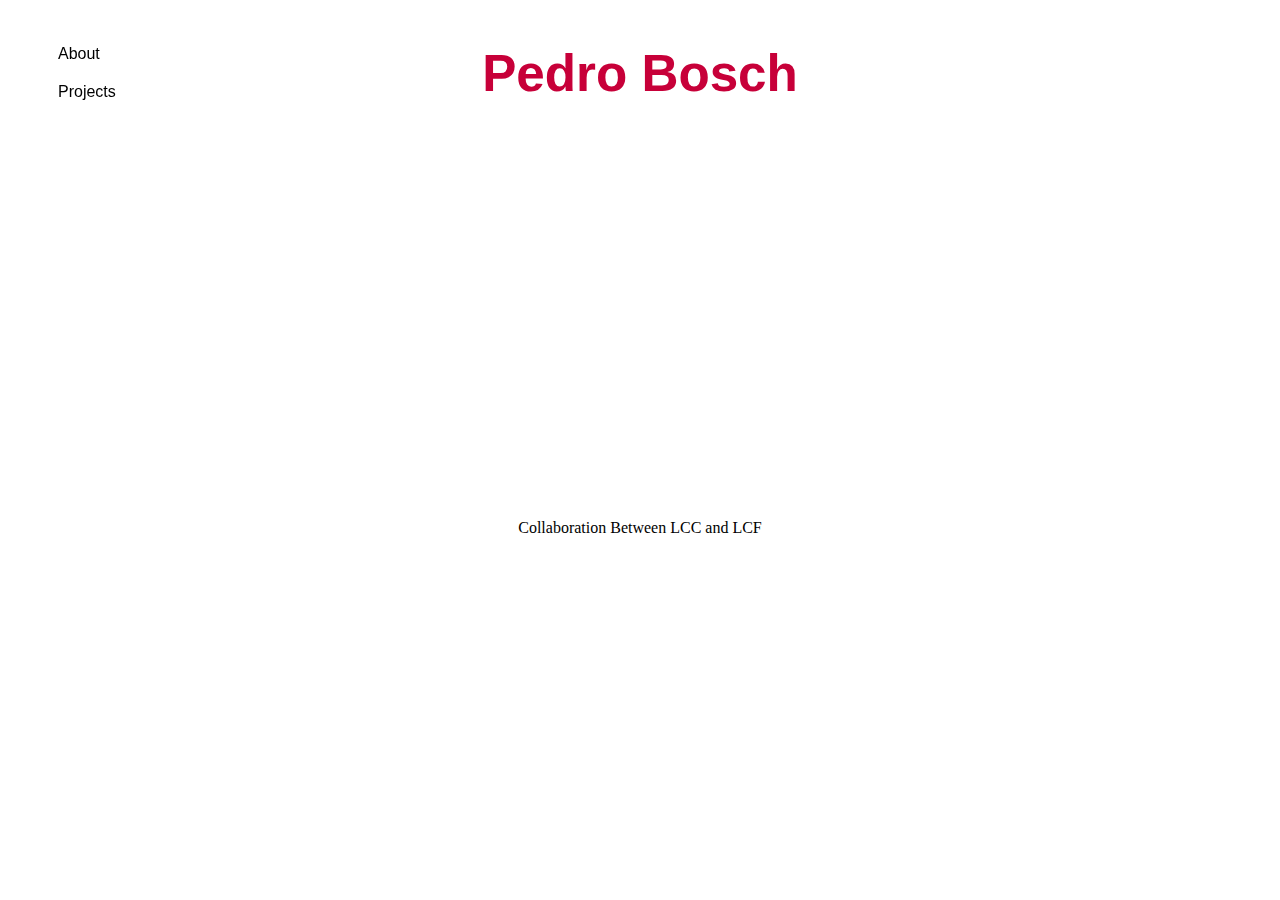
<file: projects/sound_design/LCFMA22.html>
<!DOCTYPE html>
<html>

<head>
  <title>Projects | Pedro Bosch</title>
  <link rel="stylesheet" type="text/css" href="/style.css">
  <link rel="icon" href="../misc/favicon.ico">
</head>

<style>
  .info-column {
  display: flex;
  justify-content: center; /* Center horizontally */
  align-items: center; /* Center vertically */
  height: 80vh; /* Make the container cover the whole viewport height */
}

.info-column .content {
  text-align: center; /* Center the content horizontally */
}

.info-column .content img {
  max-width: 100%; /* Make the image responsive */
  max-height: 300px; /* Set maximum height for the image */
  margin-bottom: 20px; /* Add space below the image */
}
</style>

<body>

  <main>
    <div class="header-background">
      <h1><a class="highlight" href="/index.html">Pedro Bosch</a></h1>
    </div>
    <div class="left-column">
      <ul>
        <li><a href="/about.html">About</a></li>
        <li><a href="#" class="toggle-projects">Projects</a></li>
      </ul>
      <ul class="projects-list hidden">
        <li><a href="/projects/sound_design.html">Sound Design</a></li>
        <li><a href="/projects/releases.html">Releases</a></li>
        <li><a href="/projects/performances.html">Performances</a></li>
      </ul>
    </div>
  </main>

<section class="info-column">
  <div class="content">
    <a href="https://www.youtube.com/watch?v=fTVqvaPZpTs" target="_blank">
      <iframe width="560" height="315" src="https://www.youtube.com/embed/fTVqvaPZpTs" frameborder="0" allowfullscreen></iframe>
    </a>
    <p>Collaboration Between LCC and LCF</p>
  </div>
</section>

<script>
    document.addEventListener('DOMContentLoaded', function() {
      const toggleProjects = document.querySelector('.toggle-projects');
      const projectsList = document.querySelector('.projects-list');

      toggleProjects.addEventListener('click', function(e) {
        e.preventDefault();
        projectsList.classList.toggle('hidden');
      });
    });
</script>

</body>

</html>
</file>
<file: style.css>
/* nav ul {
    list-style: none;
    margin: 0;
    padding: 0;
    background-color: black;
    position: fixed;
    top: 70px;
    left: 0;
    width: 100%;
} */

/* list contact*/
nav li a {
    margin: 0px;
    padding: 10px;
    color: black; /*color contact list*/
}

/* List Left*/
li a {
  font-family: "HelveticaNeue-Light", "Helvetica Neue Light", "Helvetica Neue", 
  Helvetica, Arial, "Lucida Grande", sans-serif;
  /* font-weight: bold; */
}

.contact-section .contact-list li {
  font-family: Arial, sans-serif; /* Apply your desired font here */
  font-size: 16px; /* Adjust font size as needed */
  /* Add any other styles as needed */
}

/* Change Colour to red when hovering over links */
li a:hover {
    color: red;
}

h1 a:hover {
    color: black;
}

main section {
    margin: 20px 0;
}


.left-column {
    display: flex;
    flex-direction: column;
    justify-content: center;
    align-items: flex-start; /* Align items to the left */
    padding: 45px;
    margin: 5px;
    margin-top: 0px;
    position: fixed;
    top: 0;
    color: black;
}

.left-column a {
    color: black; /* Set the color for links in the left column */
}

main a {
    color: #C70039; /* Set the color for links in the main content */
    text-decoration: none;
}

/* header for main title of page*/
main h1 {
    font-size: 3.2em;
    position: absolute;
    top: 10px; /* Adjust as needed */
    left: 50%;
    transform: translateX(-50%);
    font-family: "HelveticaNeue-Light", "Helvetica Neue Light", "Helvetica Neue", 
    Helvetica, Arial, "Lucida Grande", sans-serif;}


    .middle-column {
      display: flex;
      flex-direction: column;
      justify-content: flex-start; /* Align items to the start */
      align-items: center; /* Align items horizontally to the center */
      margin: 400px; /* Add some margin */
      margin-top: 200px; /* Add some margin */
      max-width: 1500px; /* Set maximum width for the content */
      text-align: center; /* Center text horizontally */
    }
    

.text-content {
    display: inline-block; /* Make the content inline block */
    text-align: center; /* Center text horizontally */
    line-height: 2.5; /* Increase line height for more spacing between sentences */
  }  

  .about-section {
    word-spacing: 50px; /* Adjust spacing as needed */
    margin-bottom: 120px; /* Adjust margin at the bottom of the About section */
  }
  
  .contact-links {
    display: flex;
    word-spacing: 90px; /* Adjust spacing between words */
    justify-content: center; /* Align links horizontally */
  }
  
  .contact-links a {
    text-decoration: none;
    color: #C70039; /* Adjust as needed */
    font-size: 20px; /* Adjust font size */
    margin-left: -20px; /* Move text slightly to the left */
  }
  
  .contact-links a:not(:last-child):after {
    content: " |";
    margin-right: 100px;
  }
  
  

.middle-column h2 {
    margin-top: 20px; /* Adjust as needed for vertical space */
}

.middle-column p {
    text-align: left; /* Align paragraphs to the left */
}

main ul {
    list-style: none;
    margin: 0;
    padding: 0;
}

main li {
    margin-bottom: 20px;
    color: #C0C0C0;
}
/*main colors*/
main a {
    /* color: #555555; */
    text-decoration: none;
}

/*paragraph*/
main p {
    margin: 40px;
    font-weight: bold;

    font-family: "HelveticaNeue-Light", "Helvetica Neue Light", "Helvetica Neue", 
    Helvetica, Arial, "Lucida Grande", sans-serif;}

/* change colour of highlighted words */
::selection {
    background-color: red;
    color: white;
}

/* Additional styles for links and image */

/* Center the links horizontally */
.links {
  display: flex;
  flex-direction: row;
  justify-content: space-between; /* Keep space-between */
  align-items: center;
  margin-top: 160px;
  max-width: 900px;
  width: 100%;
  margin-left: auto;
  margin-right: auto;
}

.links .content {
  display: none;
  width: 100%;
  max-width: 800px;
  text-align: center;
  margin: 1rem auto 0;
}
/*space between links and content*/
.links li:first-child .content {
  margin-top: 120px; /* Adjust as needed */
}

.links a:hover {
    background-color: #666;
    color: white;
}
  
  .links li .content p {
    display: inline-block;
    text-align: center;
  } 
  
  .links li {
    display: flex;
    flex-direction: row;
    align-items: center;
    margin-bottom: 1rem; 
    position: static; /*add a relative position to the parent li element*/
  }
  
  .links li .content {
    margin-top: 350px;
    position: absolute;
    top: calc(10% + 10px); /* adjust the distance between the link and the content as needed */
    left: 50%;
    transform: translateX(-50%);
  }
  

.accordion {
    background-color: #eee;
    color: #444;
    cursor: pointer;
    padding: 18px;
    width: 100%;
    border: none;
    text-align: left;
    outline: none;
    font-size: 15px;
    transition: 0.4s;
  }
  
  .active,
  .accordion:hover {
    background-color: #ccc;
  }
  
  .accordion:after {
    content: '\002B';
    color: #777;
    font-weight: bold;
    float: right;
    margin-left: 5px;
  }
  
  .active:after {
    content: "\2212";
  }
  
  .panel {
    padding: 0 18px;
    background-color: white;
    overflow: hidden;
    transition: max-height 0.2s ease-out;
    max-height: 0;
  }

/* Custom styles for the projects list */
.projects-list {
  position: absolute;
  top: 120px; /* Adjust as needed */
  left: 55px; /* Move to the right */
}

/* Custom styles for the projects list items */
.projects-list li {
  font-size: 0.8em; /* Smaller font size */
  margin-bottom: 12px; /* Add margin between items */
}

.hidden {
  display: none;
}

.bio-section {
  position: absolute;
  top: 200px; /* Adjust as needed to position the image below the header */
  left: 280px; /* Adjust as needed to position the image to the right of the list */
  right: 0;
  bottom: 0;
  overflow: hidden;
}

.bio-section img {
  width: 80%;
  height: 80%;
  object-fit: cover;
}

.photo-column {
  display: flex;
  justify-content: center; /* Center horizontally */
  align-items: center; /* Center vertically */
  height: 80vh; /* Make the container cover the whole viewport height */
}

/* Individual photo styling */
.photo-column .content img {
  max-width: 100%; /* Make the images fill the container width */
  height: 300px; /* Maintain aspect ratio */
  margin-bottom: 20px; /* Add space between photos */
  margin-left: 5px; /* Add space to the left of each image */
  margin-right: 5px; /* Add space to the right of each image */
}

  /* Centering styles for the performances section */
  .performances-section {
    display: flex;
    justify-content: center;
    align-items: center;
    min-height: 100vh; /* Adjust the minimum height as needed */
  }
  .performances-table {
    width: 100%;
    border-collapse: collapse;
    margin-left: 26%; /* Adjust this value to move the table to the right */
    font-family: "HelveticaNeue-Light", "Helvetica Neue Light", "Helvetica Neue", Helvetica, Arial, "Lucida Grande", sans-serif;
  }
  .performances-table th,
  .performances-table td {
    border: 0px solid #ddd;
    padding: 15px;
    text-align: left;
    font-size: 18px; /* Adjust the font size as needed */
  }
</file>
